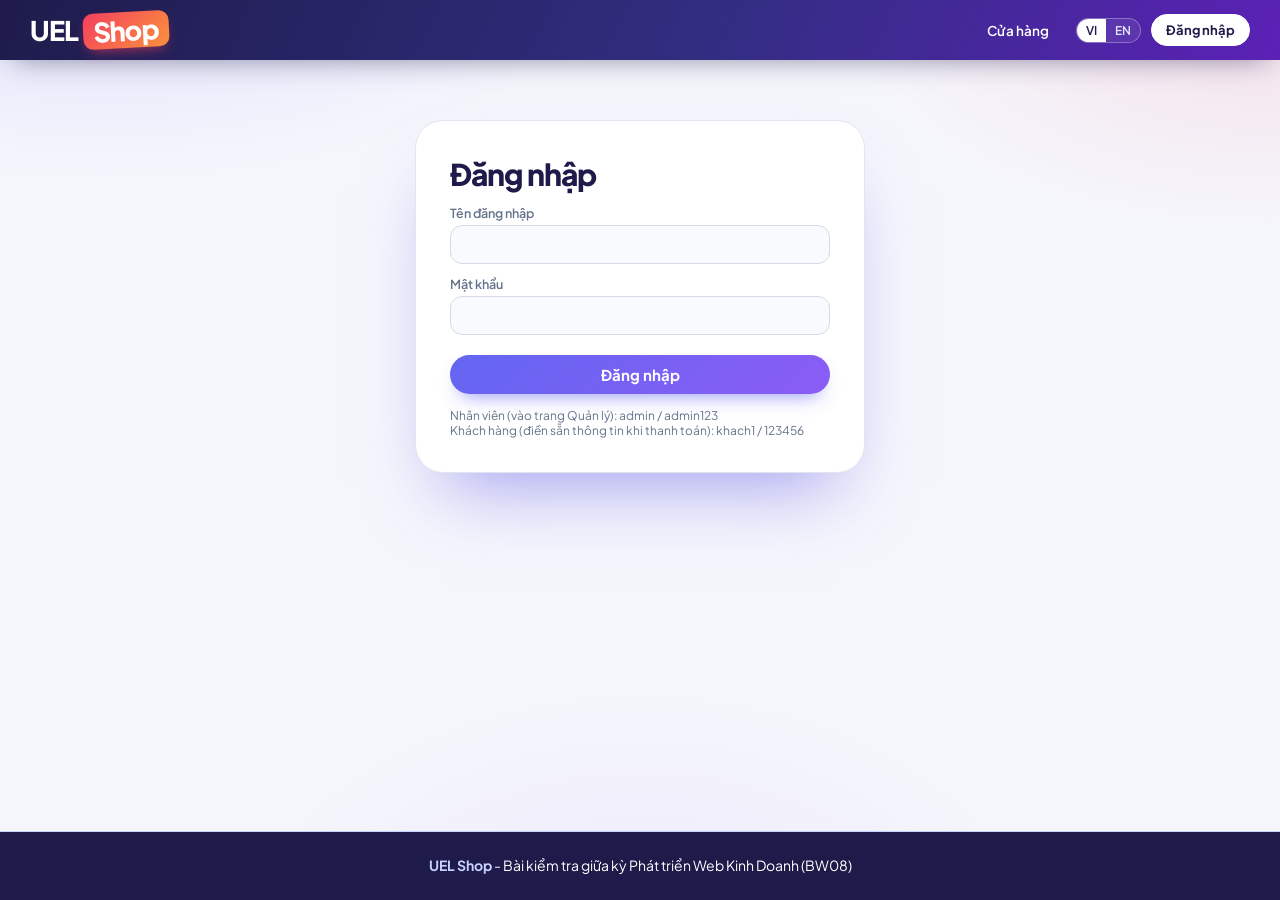
<file: html/admin.html>
<!DOCTYPE html>
<html lang="vi">
<head>
<meta charset="UTF-8">
<meta name="viewport" content="width=device-width, initial-scale=1.0">
<title>Quản lý bán hàng - UEL Shop</title>
<link rel="preconnect" href="https://fonts.googleapis.com">
<link rel="stylesheet" href="https://fonts.googleapis.com/css2?family=Be+Vietnam+Pro:wght@400;500;600;700;800;900&display=swap">
<link rel="stylesheet" href="../css/main.css">
</head>
<body>

<header>
    <div class="logo"></div>
    <nav id="menuChinh"></nav>
    <div id="userBox" class="tai-khoan"></div>
</header>

<main class="trang-admin">
    <div class="tieu-de-admin">
        <h1 data-i18n="ad.tieude">Tổng quan bán hàng</h1>
        <p class="phu">Gộp hóa đơn tại cửa hàng (carts.xml) và đơn đặt online (localStorage)</p>
    </div>

    <!-- 4 chỉ số chính -->
    <section class="thong-ke">
        <article class="o-thong-ke">
            <span data-i18n="ad.doanhthu">Doanh thu</span>
            <b id="tkDoanhThu">$0.00</b>
            <small id="tkDoanhThuPhu"></small>
        </article>
        <article class="o-thong-ke">
            <span data-i18n="ad.sodon">Số đơn hàng</span>
            <b id="tkSoDon">0</b>
            <small id="tkSoDonPhu"></small>
        </article>
        <article class="o-thong-ke">
            <span data-i18n="ad.tb">Giá trị TB / đơn</span>
            <b id="tkTrungBinh">$0.00</b>
            <small>Doanh thu chia số đơn</small>
        </article>
        <article class="o-thong-ke">
            <span data-i18n="ad.dabán">Sản phẩm đã bán</span>
            <b id="tkSoSP">0</b>
            <small id="tkSoSPPhu"></small>
        </article>
    </section>

    <!-- Biểu đồ -->
    <section class="hai-o">
        <article class="the-admin">
            <h3 data-i18n="ad.theongay">Doanh thu theo ngày</h3>
            <p class="phu goi-y">Bấm vào cột để xem đơn của ngày đó</p>
            <div id="bieuDoNgay" class="bieu-do-cot"></div>
        </article>
        <article class="the-admin">
            <h3 data-i18n="ad.theodm">Doanh thu theo danh mục</h3>
            <p class="phu goi-y">Bấm vào danh mục để xem đơn có sản phẩm thuộc danh mục đó</p>
            <div id="bieuDoDanhMuc"></div>
        </article>
    </section>

    <section class="hai-o">
        <article class="the-admin">
            <h3><span data-i18n="ad.top">Sản phẩm được bán</span> <span class="nhan nhan-vang" id="soSPBan"></span></h3>
            <p class="phu goi-y">Xếp theo số lượng bán · bấm để xem đơn có sản phẩm đó</p>
            <div id="topSanPham"></div>
        </article>
        <article class="the-admin">
            <h3 id="khuTonKho"><span data-i18n="ad.cannhap">Cần nhập hàng</span> <span class="nhan nhan-do" id="soCanNhap">0</span></h3>
            <p class="phu">Tồn kho còn lại = tồn kho ban đầu - số đã bán, dưới 15 là cần nhập</p>
            <div id="canNhapHang"></div>
            <h3 class="cach-tren" data-i18n="ad.nhanvien">Hiệu suất nhân viên</h3>
            <div id="hieuSuatNV"></div>
        </article>
    </section>

    <!-- Danh sách đơn hàng -->
    <section class="the-admin" id="khuDonHang">
        <div class="hang-loc">
            <h3 data-i18n="ad.donhang">Đơn hàng</h3>
            <div id="chipLoc"></div>
            <input type="search" id="txtTimDon" placeholder="Tìm mã HĐ hoặc tên khách..." oninput="locDonHang()">
            <select id="selKenh" onchange="locDonHang()">
                <option value="">Tất cả kênh</option>
                <option value="cuahang">Tại cửa hàng</option>
                <option value="online">Online</option>
            </select>
        </div>
        <table class="bang-don">
            <thead>
                <tr>
                    <th>Mã HĐ</th>
                    <th>Ngày</th>
                    <th>Khách hàng</th>
                    <th>Nhân viên</th>
                    <th>Kênh</th>
                    <th>Số SP</th>
                    <th class="so">Tổng tiền</th>
                    <th></th>
                </tr>
            </thead>
            <tbody id="donBody">
            </tbody>
        </table>
    </section>
</main>

<!-- Hộp chi tiết đơn -->
<div id="hopChiTietDon" class="hop-thoai">
    <article class="noi-dung">
        <button class="dong" onclick="document.getElementById('hopChiTietDon').style.display='none'">×</button>
        <div id="chiTietDonBody"></div>
    </article>
</div>

<footer>
    <b>UEL Shop</b> - Bài kiểm tra giữa kỳ Phát triển Web Kinh Doanh (BW08)<br>
</footer>

<script src="../js/chung.js"></script>
<script src="../js/giaodien.js"></script>
<script src="../js/admin.js"></script>
<script>
    kiemTraQuyen("dangnhap.html");
    veHeader("admin", "../");
    loadDonHang("../dataset/");
</script>
</body>
</html>
</file>
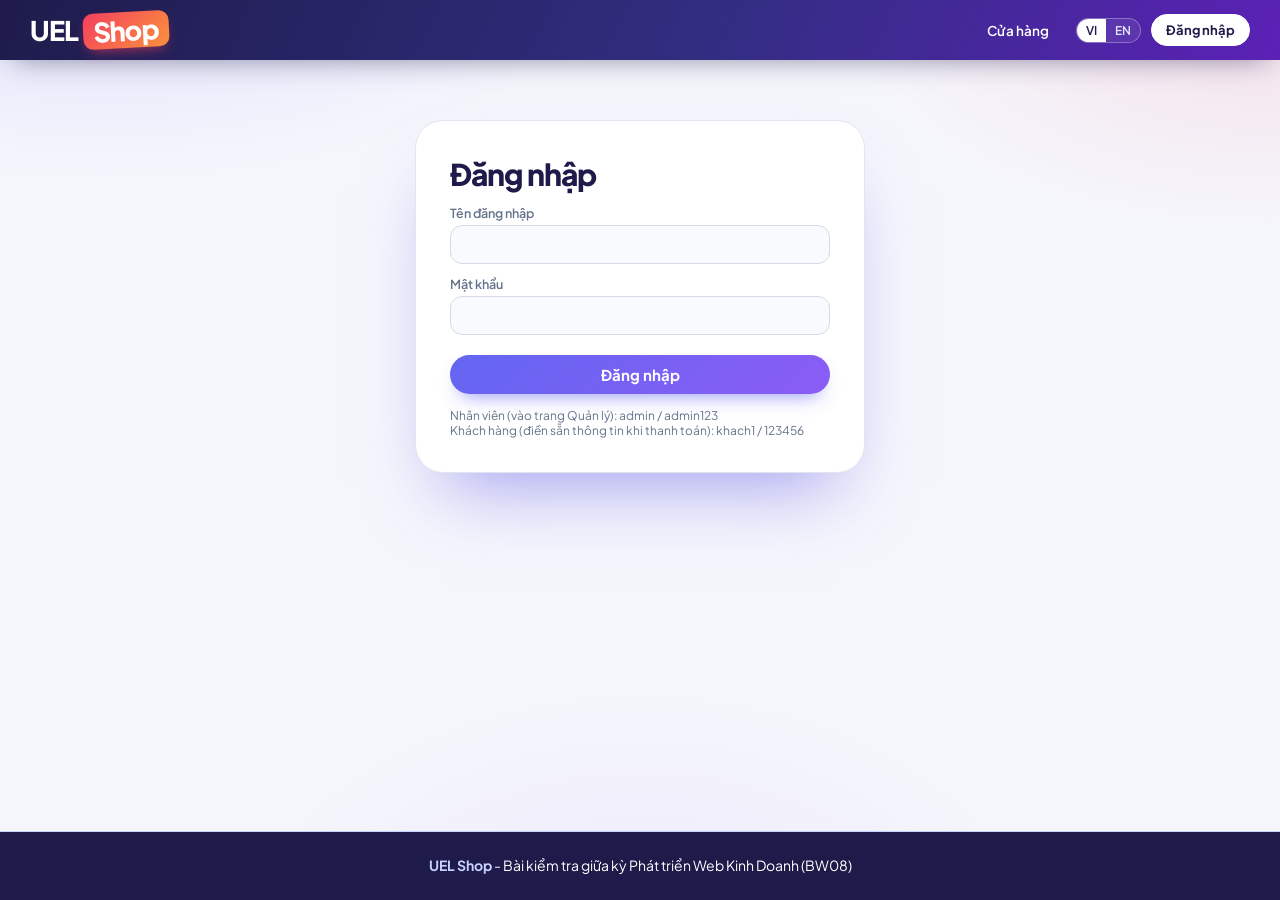
<file: html/dangnhap.html>
<!DOCTYPE html>
<html lang="vi">
<head>
<meta charset="UTF-8">
<meta name="viewport" content="width=device-width, initial-scale=1.0">
<title>Đăng nhập - UEL Shop</title>
<link rel="preconnect" href="https://fonts.googleapis.com">
<link rel="stylesheet" href="https://fonts.googleapis.com/css2?family=Be+Vietnam+Pro:wght@400;500;600;700;800;900&display=swap">
<link rel="stylesheet" href="../css/main.css">
</head>
<body>

<header>
    <div class="logo"></div>
    <nav id="menuChinh"></nav>
    <div id="userBox" class="tai-khoan"></div>
</header>

<main>
    <form class="hop-dang-nhap" onsubmit="dangNhap(); return false;">
        <h2 data-i18n="dn.tieude">Đăng nhập</h2>
        <label for="txtUser" data-i18n="dn.user">Tên đăng nhập</label>
        <input type="text" id="txtUser" required>
        <label for="txtPass" data-i18n="dn.pass">Mật khẩu</label>
        <input type="password" id="txtPass" required>
        <p id="loiDangNhap" class="loi"></p>
        <button type="submit" class="btn" data-i18n="dn.tieude">Đăng nhập</button>
        <p class="phu">Nhân viên (vào trang Quản lý): admin / admin123<br>
           Khách hàng (điền sẵn thông tin khi thanh toán): khach1 / 123456</p>
    </form>
</main>

<footer>
    <b>UEL Shop</b> - Bài kiểm tra giữa kỳ Phát triển Web Kinh Doanh (BW08)<br>
</footer>

<script src="../js/chung.js"></script>
<script src="../js/giaodien.js"></script>
<script src="../js/dangnhap.js"></script>
<script>
    veHeader("dangnhap", "../");
    loadTaiKhoan("../dataset/employees.json", "../dataset/customers.json");
</script>
</body>
</html>
</file>
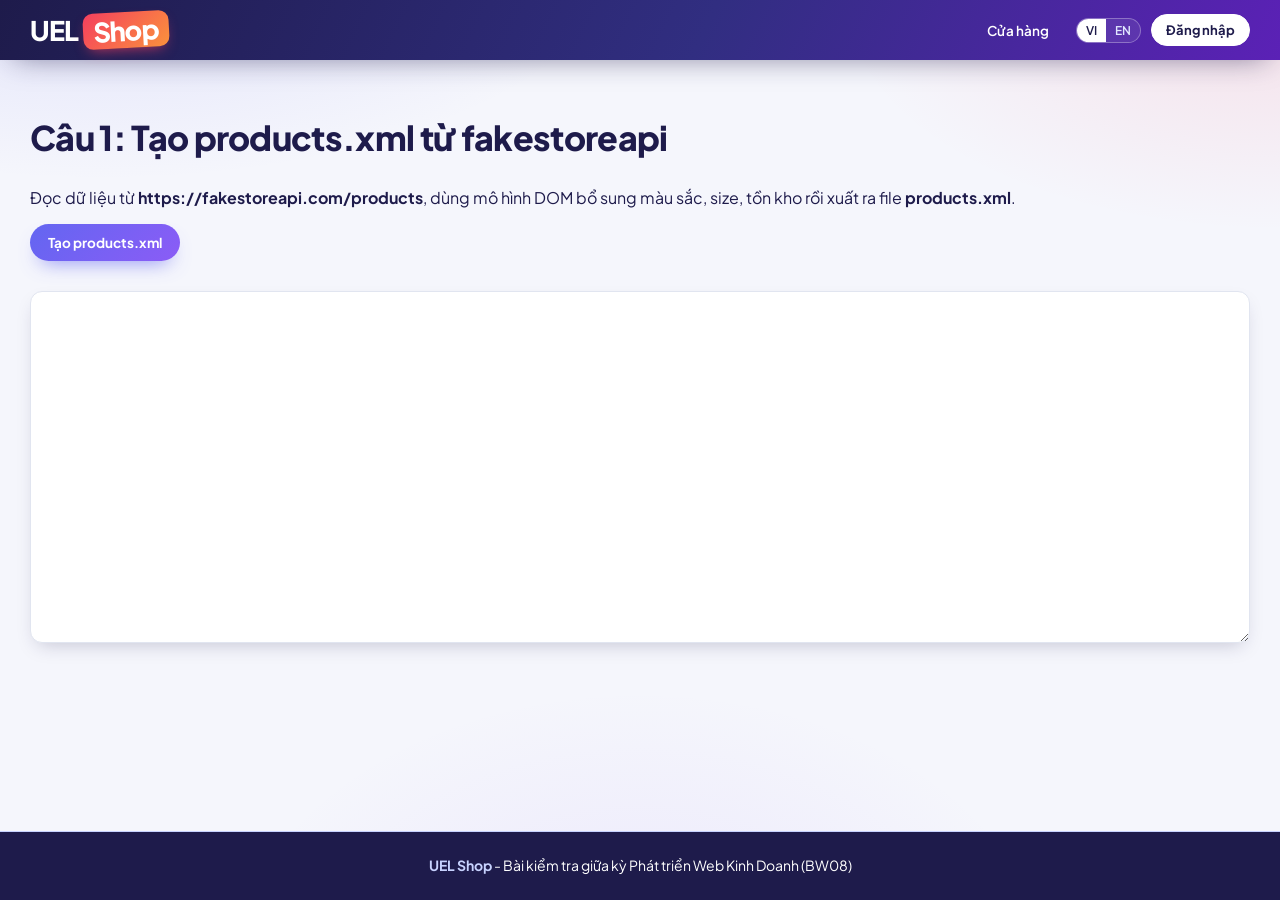
<file: html/taoproducts.html>
<!DOCTYPE html>
<html lang="vi">
<head>
<meta charset="UTF-8">
<meta name="viewport" content="width=device-width, initial-scale=1.0">
<title>Câu 1 - Tạo products.xml</title>
<link rel="preconnect" href="https://fonts.googleapis.com">
<link rel="stylesheet" href="https://fonts.googleapis.com/css2?family=Be+Vietnam+Pro:wght@400;500;600;700;800;900&display=swap">
<link rel="stylesheet" href="../css/main.css">
</head>
<body>

<header>
    <div class="logo"></div>
    <nav id="menuChinh"></nav>
    <div id="userBox" class="tai-khoan"></div>
</header>

<main class="trang-don">
    <h2>Câu 1: Tạo products.xml từ fakestoreapi</h2>
    <p>Đọc dữ liệu từ <b>https://fakestoreapi.com/products</b>, dùng mô hình DOM bổ sung màu sắc, size, tồn kho rồi xuất ra file <b>products.xml</b>.</p>
    <button class="btn" onclick="taoProducts('https://fakestoreapi.com/products')">Tạo products.xml</button>
    <a id="lnkTai" class="btn btn-phu" style="display:none">Tải products.xml</a>
    <p id="trangThai"></p>
    <textarea id="ketQuaXML" rows="22"></textarea>
</main>

<footer>
    <b>UEL Shop</b> - Bài kiểm tra giữa kỳ Phát triển Web Kinh Doanh (BW08)<br>
</footer>

<script src="../js/chung.js"></script>
<script src="../js/giaodien.js"></script>
<script src="../js/taoproducts.js"></script>
<script>
    veHeader("dulieu", "../");
</script>
</body>
</html>
</file>
<file: css/main.css>
@import url("https://fonts.googleapis.com/css2?family=Plus+Jakarta+Sans:wght@400;500;600;700;800&display=swap");
/* =========================================================
   UEL Shop - giao diện mới "Aurora Soft UI"
   Giữ nguyên toàn bộ class, bố cục và code; chỉ đổi lớp kiểu dáng:
   bo góc mềm, bóng đổ nhẹ, gradient, kính mờ, chữ không in hoa cứng.
   ========================================================= */

body {
    font-family: "Plus Jakarta Sans", "Be Vietnam Pro", Arial, sans-serif;
    margin: 0;
    background-color: #F5F6FC;
    color: #1E1B4B;
    display: flex;
    flex-direction: column;
    min-height: 100vh;
}
main {
    flex: 1;
}

/* ===== Header ===== */
header {
    position: sticky;
    top: 0;
    z-index: 1000;
    display: flex;
    flex-wrap: wrap;
    align-items: center;
    justify-content: space-between;
    padding: 12px 30px 0;
    background-color: #1E1B4B;
    color: #fff;
}
.logo {
    font-size: 26px;
    font-weight: 800;
    letter-spacing: -0.02em;
    padding-bottom: 12px;
}
.logo span {
    display: inline-block;
    background-color: #F43F5E;
    color: #fff;
    padding: 0 8px;
    margin-left: 4px;
    border: 1px solid rgba(255,255,255,.3);
    border-radius: 20px;
}
.logo small {
    font-size: 13px;
    font-weight: 600;
    color: #C7D2FE;
    letter-spacing: 0.01em;
    margin-left: 6px;
}
nav {
    display: flex;
    flex-wrap: wrap;
    align-items: center;
    padding-bottom: 12px;
}
nav a {
    color: #fff;
    text-decoration: none;
    margin-left: 4px;
    padding: 6px 10px;
    font-size: 13px;
    font-weight: 700;
    letter-spacing: 0.01em;
    border: 2px solid transparent;
    border-radius: 20px;
}
nav a:hover {
    border-color: #C7D2FE;
    color: #C7D2FE;
}
#userBox {
    margin-left: 12px;
    font-size: 13px;
}
#userBox a {
    margin-left: 0;
    background-color: #C7D2FE;
    color: #1E1B4B;
    border-color: #C7D2FE;
}

/* Dải chữ chạy dưới menu */
.ticker {
    flex-basis: calc(100% + 60px);
    margin: 0 -30px;
    overflow: hidden;
    white-space: nowrap;
    background-color: #C7D2FE;
    color: #1E1B4B;
    border-top: 1px solid #E1E5F0;
    border-bottom: 1px solid #E1E5F0;
    font-weight: 800;
    font-size: 13px;
    letter-spacing: 0.01em;
    padding: 6px 0;
}
.ticker-chay {
    display: inline-block;
    animation: chuChay 25s linear infinite;
}
@keyframes chuChay {
    from { transform: translateX(0); }
    to { transform: translateX(-50%); }
}

/* ===== Bố cục chính: aside + section (Flexbox) ===== */
.khung {
    display: flex;
    gap: 28px;
    padding: 28px 30px;
}
aside {
    flex: 0 0 240px;
    align-self: flex-start;
    position: sticky;
    top: 125px;
    background-color: #fff;
    border: 1px solid #E1E5F0;
    box-shadow: 0 8px 20px -8px rgba(30,27,75,0.26);
    padding: 18px;
    border-radius: 20px;
}
aside h3 {
    margin: -18px -18px 14px;
    padding: 12px 18px;
    background-color: #6366F1;
    color: #fff;
    font-weight: 800;
    border-bottom: 1px solid #E1E5F0;
}
aside label {
    display: block;
    margin-top: 12px;
    margin-bottom: 5px;
    font-size: 12px;
    font-weight: 700;
    letter-spacing: 0.01em;
}
aside input, aside select {
    width: 100%;
    padding: 8px;
    box-sizing: border-box;
    border: 1px solid #E1E5F0;
    background-color: #fff;
    font-family: inherit;
    font-size: 14px;
    border-radius: 12px;
}
aside input:focus, aside select:focus {
    outline: none;
    background-color: #EEF2FF;
}
aside input[type="range"] {
    padding: 0;
    border: none;
    accent-color: #F43F5E;
}
aside .btn {
    margin-top: 14px;
}
.hai-cot {
    display: flex;
    gap: 6px;
}
section {
    flex: 1;
    min-width: 0;
}

/* ===== Hero kiểu poster ===== */
.hero {
    display: grid;
    grid-template-columns: 1.4fr 1fr;
    align-items: end;
    gap: 24px;
    background-color: #C7D2FE;
    border: 1px solid #E1E5F0;
    box-shadow: 0 20px 40px -16px rgba(30,27,75,0.34);
    padding: 28px 32px;
    border-radius: 20px;
}
.hero-tag {
    grid-column: 1 / -1;
    justify-self: start;
    margin: 0;
    background-color: #1E1B4B;
    color: #C7D2FE;
    font-weight: 700;
    font-size: 13px;
    letter-spacing: 0.01em;
    padding: 5px 12px;
}
.hero h1 {
    margin: 0;
    font-size: 84px;
    line-height: 1.18;
    /* đủ chỗ cho dấu tiếng Việt (Ầ, Ấ...) không đè dòng trên */
    padding-top: 8px;
    font-weight: 800;
    letter-spacing: -0.02em;
    color: #1E1B4B;
}
.hero h1 span {
    color: #F43F5E;
    display: inline-block;
}
.hero-ben p {
    font-size: 16px;
    font-weight: 600;
    line-height: 1.5;
    margin: 0 0 16px;
}
.tieu-de-luoi {
    margin: 36px 0 18px;
    font-size: 40px;
    font-weight: 800;
    letter-spacing: -0.02em;
}
.tieu-de-luoi span {
    display: inline-block;
    background-color: #F43F5E;
    color: #fff;
    font-size: 22px;
    letter-spacing: 0;
    padding: 2px 10px;
    vertical-align: middle;
    border: 1px solid #E1E5F0;
    border-radius: 20px;
}

/* ===== Câu 3: lưới sản phẩm (Grid) - 4 cột desktop ===== */
.luoi {
    display: grid;
    grid-template-columns: repeat(4, 1fr);
    gap: 22px;
}
.the-sp {
    background-color: #fff;
    border: 1px solid #E1E5F0;
    box-shadow: 0 8px 20px -8px rgba(30,27,75,0.26);
    display: flex;
    flex-direction: column;
    transition: transform 0.15s, box-shadow 0.15s;
    border-radius: 20px;
}
.the-sp:hover {
    transform: translate(-3px, -3px);
    box-shadow: 0 20px 40px -16px rgba(30,27,75,0.34);
    border-radius: 20px;
}
.khung-anh {
    position: relative;
    height: 190px;
    display: flex;
    align-items: center;
    justify-content: center;
    background-color: #E0E7FF;
    border-bottom: 1px solid #E1E5F0;
    padding: 14px;
}
.the-sp:nth-child(4n+2) .khung-anh {
    background-color: #FCE7F3;
}
.the-sp:nth-child(4n+3) .khung-anh {
    background-color: #FFE4E6;
}
.the-sp:nth-child(4n+4) .khung-anh {
    background-color: #DBEAFE;
}
.khung-anh img {
    max-height: 150px;
    max-width: 85%;
    background-color: #fff;
    border: 1px solid #E1E5F0;
    padding: 6px;
    transition: transform 0.25s;
    border-radius: 14px;
}
.the-sp:hover .khung-anh img {
    transform: scale(1.08);
}
/* Câu 5: span số sao đè lên ảnh */
.sao {
    position: absolute;
    top: 10px;
    left: -3px;
    background-color: #1E1B4B;
    color: #C7D2FE;
    font-size: 12px;
    font-weight: 700;
    padding: 4px 10px;
    z-index: 1;
}
.the-sp h3 {
    font-size: 14px;
    font-weight: 700;
    line-height: 1.3;
    height: 36px;
    overflow: hidden;
    margin: 14px 14px 8px;
}
.gia {
    align-self: flex-start;
    margin: 0 14px 6px;
    background-color: #F43F5E;
    color: #fff;
    font-weight: 800;
    font-size: 20px;
    padding: 2px 10px;
    border: 1px solid #E1E5F0;
    border-radius: 999px;
}
.phu {
    font-size: 12px;
    color: #64748B;
    margin: 6px 14px;
}
.hang-chon {
    margin: 5px 14px;
}
.o-mau {
    width: 24px;
    height: 24px;
    border: 1px solid #E1E5F0;
    margin-right: 5px;
    cursor: pointer;
    border-radius: 50%;
}
.o-size {
    border: 1px solid #E1E5F0;
    background-color: #fff;
    color: #1E1B4B;
    padding: 3px 8px;
    margin-right: 4px;
    cursor: pointer;
    font-family: inherit;
    font-weight: 700;
    font-size: 12px;
    border-radius: 999px;
}
.dang-chon {
    box-shadow: 0 1px 2px rgba(30,27,75,0.1), 0 4px 10px -4px rgba(30,27,75,0.16);
    transform: translate(-1px, -1px);
    border-radius: 20px;
}
.o-mau.dang-chon {
    outline: 2px solid #fff;
    outline-offset: -5px;
}
.o-size.dang-chon {
    background-color: #1E1B4B;
    color: #C7D2FE;
}
.hang-nut {
    margin: auto 14px 14px;
    padding-top: 6px;
    display: flex;
    flex-wrap: wrap;
    align-items: center;
    gap: 8px;
}
.hang-nut .btn:first-child {
    flex: 1 1 100%;
}
.trong {
    grid-column: 1 / -1;
    font-size: 22px;
    font-weight: 800;
    border: 1px dashed #CBD5E1;
    padding: 30px;
    text-align: center;
    border-radius: 20px;
}

/* ===== Câu 3: Skeleton Loading bằng CSS3 animation ===== */
.skeleton {
    padding: 14px;
}
.skeleton .sk-anh {
    height: 170px;
    background-color: #E0E7FF;
    animation: nhapNhay 1s infinite;
}
.skeleton .sk-dong {
    height: 16px;
    margin-top: 12px;
    background-color: #DBEAFE;
    animation: nhapNhay 1s infinite;
}
.skeleton .ngan {
    width: 45%;
    background-color: #FFE4E6;
}
@keyframes nhapNhay {
    0% { opacity: 1; }
    50% { opacity: 0.35; }
    100% { opacity: 1; }
}

/* ===== Nút ===== */
.btn {
    display: inline-block;
    background-color: #F43F5E;
    color: #fff;
    border: 1px solid #E1E5F0;
    box-shadow: 0 1px 2px rgba(30,27,75,0.1), 0 4px 10px -4px rgba(30,27,75,0.16);
    padding: 9px 14px;
    cursor: pointer;
    text-decoration: none;
    text-align: center;
    font-family: inherit;
    font-size: 13px;
    font-weight: 700;
    letter-spacing: 0.01em;
    transition: transform 0.1s, box-shadow 0.1s;
    border-radius: 999px;
}
.btn:hover {
    transform: translate(-1px, -1px);
    box-shadow: 0 8px 20px -8px rgba(30,27,75,0.26);
    border-radius: 999px;
}
.btn:active {
    transform: translate(2px, 2px);
    box-shadow: 0 1px 2px rgba(30,27,75,0.1), 0 4px 10px -4px rgba(30,27,75,0.16);
    border-radius: 999px;
}
.btn-phu {
    background-color: #fff;
    color: #1E1B4B;
}
.hero .btn {
    background-color: #1E1B4B;
    color: #C7D2FE;
    font-size: 15px;
    padding: 12px 20px;
    box-shadow: 0 8px 20px -8px rgba(234,84,85,0.35);
    border-radius: 999px;
}
.lien-ket {
    background: none;
    border: none;
    color: #1E1B4B;
    text-decoration: underline;
    text-decoration-thickness: 2px;
    cursor: pointer;
    font-family: inherit;
    font-size: 12px;
    font-weight: 700;
}
.lien-ket:hover {
    color: #F43F5E;
}

/* ===== Câu 6: mini-cart đè lên trang ===== */
.mini-cart {
    display: none;
    position: absolute;
    top: 100%;
    right: 30px;
    z-index: 1000;
    width: 480px;
    background-color: #fff;
    color: #1E1B4B;
    border: 1px solid #E1E5F0;
    box-shadow: 0 20px 40px -16px rgba(30,27,75,0.34);
    padding: 16px;
    margin-top: 8px;
    border-radius: 20px;
}
.mini-cart h3 {
    margin-top: 0;
    font-weight: 800;
}

/* ===== Bảng ===== */
table {
    border-collapse: collapse;
    width: 100%;
    font-size: 13px;
}
th, td {
    border: 1px solid #E1E5F0;
    padding: 7px 9px;
    text-align: left;
}
th {
    background-color: #1E1B4B;
    color: #fff;
    font-size: 12px;
    letter-spacing: 0.01em;
}
.tong {
    text-align: right;
    font-size: 16px;
}
.tong b {
    background-color: #C7D2FE;
    padding: 2px 8px;
    border: 1px solid #E1E5F0;
    border-radius: 20px;
}

/* ===== Hộp thoại (Xem nhanh, Rating Detail, Thanh toán) ===== */
.hop-thoai {
    display: none;
    position: fixed;
    top: 0;
    left: 0;
    width: 100%;
    height: 100%;
    background-color: rgba(15, 12, 45, 0.55);
    z-index: 2000;
    align-items: center;
    justify-content: center;
}
.noi-dung {
    position: relative;
    background-color: #fff;
    width: 620px;
    max-width: 92%;
    max-height: 85vh;
    overflow: auto;
    padding: 24px;
    border: 1px solid #E1E5F0;
    box-shadow: 0 20px 40px -16px rgba(234,84,85,0.45);
    animation: hienRa 0.18s ease-out;
    border-radius: 20px;
}
@keyframes hienRa {
    from { opacity: 0; transform: translate(10px, 10px); }
    to { opacity: 1; transform: translate(0, 0); }
}
.noi-dung h3 {
    margin-top: 0;
    font-weight: 800;
    padding-right: 30px;
}
.dong {
    position: absolute;
    top: 10px;
    right: 10px;
    width: 34px;
    height: 34px;
    border: 1px solid #E1E5F0;
    background-color: #C7D2FE;
    font-size: 20px;
    font-weight: 800;
    cursor: pointer;
    border-radius: 20px;
}
.anh-lon {
    max-height: 210px;
    display: block;
    margin: 0 auto 10px;
}
.noi-dung label {
    display: block;
    margin-top: 12px;
    margin-bottom: 4px;
    font-size: 12px;
    font-weight: 700;
}
.noi-dung input[type="text"], .noi-dung input[type="password"] {
    width: 100%;
    padding: 9px;
    box-sizing: border-box;
    border: 1px solid #E1E5F0;
    font-family: inherit;
    font-size: 14px;
    border-radius: 12px;
}

/* ===== Báo lỗi form ===== */
.loi {
    color: #BE123C;
    font-size: 12px;
    font-weight: 600;
}
.thanh-cong {
    background-color: #d8f3dc;
    border: 1px solid #E1E5F0;
    padding: 10px;
    font-weight: 700;
}
.o-loi {
    border-color: #F43F5E !important;
    background-color: #FFF1F2;
}
.o-dung {
    border-color: #2f9e57 !important;
    background-color: #effaf2;
}

/* ===== Trang con (Câu 1, đăng nhập) ===== */
.trang-don {
    padding: 28px 30px;
}
.trang-don h2 {
    font-size: 34px;
    font-weight: 800;
    letter-spacing: -0.02em;
}
.trang-don textarea {
    width: 100%;
    box-sizing: border-box;
    margin-top: 14px;
    font-family: monospace;
    border: 1px solid #E1E5F0;
    box-shadow: 0 8px 20px -8px rgba(30,27,75,0.26);
    padding: 10px;
    border-radius: 12px;
}
.hop-dang-nhap {
    width: 380px;
    max-width: 88%;
    margin: 60px auto;
    background-color: #fff;
    border: 1px solid #E1E5F0;
    box-shadow: 0 20px 40px -16px rgba(255,212,96,0.45);
    padding: 28px;
    border-radius: 20px;
}
.hop-dang-nhap h2 {
    margin: 0 0 6px;
    font-size: 36px;
    font-weight: 800;
    letter-spacing: -0.02em;
}
.hop-dang-nhap label {
    display: block;
    margin-top: 12px;
    margin-bottom: 4px;
    font-size: 12px;
    font-weight: 700;
}
.hop-dang-nhap input {
    width: 100%;
    padding: 10px;
    box-sizing: border-box;
    border: 1px solid #E1E5F0;
    font-family: inherit;
    border-radius: 12px;
}
.hop-dang-nhap .btn {
    width: 100%;
    margin-top: 8px;
    font-size: 15px;
}
.hop-dang-nhap .phu {
    margin: 14px 0 0;
}

/* ===== Trang quản lý (Câu 8) ===== */
.trang-admin {
    padding: 28px 30px;
    max-width: 1300px;
    margin: 0 auto;
    width: 100%;
    box-sizing: border-box;
}
.tieu-de-admin {
    margin-bottom: 22px;
}
.tieu-de-admin h1 {
    margin: 0 0 6px;
    font-size: 46px;
    line-height: 1.2;
    font-weight: 800;
    letter-spacing: -0.02em;
}
.tieu-de-admin .phu {
    margin: 0;
}
.thong-ke {
    display: grid;
    grid-template-columns: repeat(4, 1fr);
    gap: 18px;
    margin-bottom: 24px;
}
.o-thong-ke {
    background-color: #C7D2FE;
    border: 1px solid #E1E5F0;
    box-shadow: 0 8px 20px -8px rgba(30,27,75,0.26);
    padding: 16px 18px;
    border-radius: 20px;
}
.o-thong-ke:nth-child(2) {
    background-color: #6366F1;
}
.o-thong-ke:nth-child(3) {
    background-color: #F43F5E;
    color: #fff;
}
.o-thong-ke:nth-child(4) {
    background-color: #1E1B4B;
    color: #fff;
}
.o-thong-ke span {
    font-size: 12px;
    font-weight: 700;
    letter-spacing: 0.01em;
}
.o-thong-ke b {
    display: block;
    font-size: 36px;
    font-weight: 800;
    letter-spacing: -0.02em;
    margin: 4px 0;
}
.o-thong-ke small {
    font-size: 12px;
    font-weight: 600;
    opacity: 0.85;
}
.hai-o {
    display: grid;
    grid-template-columns: 1fr 1fr;
    gap: 22px;
    margin-bottom: 22px;
}
.hai-o > * {
    min-width: 0;
}
.the-admin {
    background-color: #fff;
    border: 1px solid #E1E5F0;
    box-shadow: 0 8px 20px -8px rgba(30,27,75,0.26);
    padding: 18px 20px;
    border-radius: 20px;
}
.the-admin h3 {
    margin: 0 0 14px;
    font-size: 17px;
    font-weight: 800;
}
.the-admin .phu {
    margin: -8px 0 10px;
}
.cach-tren {
    margin-top: 24px !important;
}
/* Biểu đồ cột dọc */
.bieu-do-cot {
    display: flex;
    align-items: flex-end;
    gap: 10px;
    height: 220px;
    padding-top: 10px;
    border-bottom: 1px solid #E1E5F0;
    margin-bottom: 28px;
}
.bieu-do-cot .cot {
    flex: 1;
    height: 100%;
    display: flex;
    flex-direction: column;
    justify-content: flex-end;
    align-items: center;
}
.bieu-do-cot .thanh {
    width: 70%;
    background-color: #F43F5E;
    border: 1px solid #E1E5F0;
    border-bottom: none;
    min-height: 4px;
}
.bieu-do-cot .cot:nth-child(even) .thanh {
    background-color: #6366F1;
}
.bieu-do-cot .cot:hover .thanh {
    background-color: #C7D2FE;
}
.bieu-do-cot .gia-tri {
    font-size: 11px;
    font-weight: 700;
    margin-bottom: 4px;
}
.bieu-do-cot .nhan-ngay {
    font-size: 12px;
    font-weight: 600;
    margin-top: 6px;
    margin-bottom: -26px;
}
/* Thanh ngang */
.dong-ngang {
    display: grid;
    grid-template-columns: 170px 1fr 125px;
    align-items: center;
    gap: 10px;
    margin-bottom: 12px;
    font-size: 14px;
    font-weight: 600;
}
.dong-ngang .nen {
    background-color: #fff;
    border: 1px solid #E1E5F0;
    height: 16px;
    border-radius: 20px;
}
.dong-ngang .thanh {
    background-color: #6366F1;
    height: 16px;
}
.dong-ngang b {
    text-align: right;
    font-size: 13px;
}
/* Top sản phẩm */
.dong-sp {
    display: flex;
    align-items: center;
    gap: 12px;
    padding: 10px 0;
    border-bottom: 1px dashed #CBD5E1;
}
.dong-sp:last-child {
    border-bottom: none;
}
.dong-sp .hang {
    font-weight: 800;
    font-size: 22px;
    color: #F43F5E;
    width: 34px;
}
.dong-sp img {
    width: 46px;
    height: 46px;
    object-fit: contain;
    background-color: #E0E7FF;
    border: 1px solid #E1E5F0;
    padding: 3px;
    border-radius: 14px;
}
.dong-sp .thong-tin {
    flex: 1;
    min-width: 0;
}
.dong-sp .ten {
    margin: 0;
    font-weight: 700;
    font-size: 14px;
    white-space: nowrap;
    overflow: hidden;
    text-overflow: ellipsis;
}
.dong-sp .phu {
    margin: 2px 0 0 !important;
}
/* Cảnh báo tồn kho */
.dong-canh-bao {
    display: flex;
    justify-content: space-between;
    align-items: center;
    gap: 10px;
    padding: 7px 0;
    border-bottom: 1px dashed #CBD5E1;
    font-size: 14px;
    font-weight: 600;
}
.dong-canh-bao .ten {
    white-space: nowrap;
    overflow: hidden;
    text-overflow: ellipsis;
}
/* Nhãn */
.nhan {
    display: inline-block;
    padding: 2px 8px;
    border: 1px solid #E1E5F0;
    font-size: 11px;
    font-weight: 700;
    white-space: nowrap;
    border-radius: 999px;
}
.nhan-do {
    background-color: #F43F5E;
    color: #fff;
}
.nhan-vang {
    background-color: #C7D2FE;
    color: #1E1B4B;
}
.nhan-cam {
    background-color: #6366F1;
    color: #fff;
}
.nhan-xam {
    background-color: #fff;
    color: #1E1B4B;
}
/* Bảng đơn */
.hang-loc {
    display: flex;
    flex-wrap: wrap;
    align-items: center;
    gap: 10px;
    margin-bottom: 14px;
}
.hang-loc h3 {
    margin: 0 auto 0 0 !important;
}
.hang-loc input, .hang-loc select {
    padding: 8px 10px;
    border: 1px solid #E1E5F0;
    font-family: inherit;
    background-color: #fff;
    border-radius: 12px;
}
.hang-loc input {
    width: 240px;
}
.bang-don td {
    border-left: none;
    border-right: none;
    border-top: none;
    border-bottom: 1px solid #E2E8F0;
    padding: 10px 8px;
}
.bang-don tbody tr:hover {
    background-color: #EEF2FF;
}
.bang-don .ma {
    font-weight: 700;
}
.so {
    text-align: right !important;
}
.anh-nho {
    width: 28px;
    height: 28px;
    object-fit: contain;
    vertical-align: middle;
    margin-right: 6px;
}

/* ===== Footer ===== */
footer {
    text-align: center;
    padding: 22px;
    background-color: #1E1B4B;
    color: #fff;
    margin-top: 40px;
    font-size: 14px;
    line-height: 1.7;
    border-top: 1px solid #C7D2FE;
}
footer b {
    color: #C7D2FE;
}

/* ===== Responsive: 2 cột tablet ===== */
@media (max-width: 1024px) {
    .luoi {
    grid-template-columns: repeat(2, 1fr);
}
    .thong-ke {
    grid-template-columns: repeat(2, 1fr);
}
    .hai-o {
    grid-template-columns: 1fr;
}
    .hero {
    grid-template-columns: 1fr;
}
    .hero h1 {
    font-size: 64px;
}
}

/* ===== Responsive: 1 cột mobile ===== */
@media (max-width: 600px) {
    .luoi {
    grid-template-columns: 1fr;
}
    .khung {
    flex-direction: column;
    padding: 14px;
}
    aside {
    position: static;
    flex: none;
    width: 100%;
    box-sizing: border-box;
}
    header {
    position: static;
    padding: 10px 12px 0;
}
    .ticker {
    flex-basis: calc(100% + 24px);
    margin: 0 -12px;
}
    .logo {
    width: 100%;
}
    nav a {
    margin-left: 0;
    padding: 5px 7px;
    font-size: 12px;
}
    .hero {
    padding: 20px;
}
    .hero h1 {
    font-size: 46px;
    letter-spacing: -0.02em;
}
    .tieu-de-luoi {
    font-size: 30px;
}
    .mini-cart {
    right: 0;
    width: 100%;
    box-sizing: border-box;
}
    .thong-ke {
    grid-template-columns: 1fr;
}
    .trang-admin {
    padding: 14px;
}
    .tieu-de-admin h1 {
    font-size: 32px;
}
    .dong-ngang {
    grid-template-columns: 110px 1fr 90px;
}
    .bang-don {
    display: block;
    overflow-x: auto;
}
}

/* ===== Header theo vai trò + menu tài khoản ===== */
.logo a {
    color: inherit;
    text-decoration: none;
}
header.header-quan-ly {
    background-color: #0F172A;
    border-bottom: 1px solid #6366F1;
    padding-bottom: 0;
}
header.header-quan-ly .logo small {
    background-color: #6366F1;
    color: #fff;
    padding: 2px 8px;
    border: 1px solid rgba(255,255,255,.3);
    border-radius: 20px;
}
#menuChinh {
    margin-left: auto;
}
nav a.dang-o {
    border-color: #C7D2FE;
    color: #C7D2FE;
}
.tai-khoan {
    position: relative;
    display: flex;
    align-items: center;
    gap: 10px;
    margin-left: 14px;
    padding-bottom: 12px;
}
.nut-dang-nhap {
    background-color: #C7D2FE;
    color: #1E1B4B;
    text-decoration: none;
    font-weight: 800;
    font-size: 13px;
    padding: 7px 14px;
    border: 1px solid rgba(255,255,255,.3);
    border-radius: 20px;
}
.nut-tai-khoan {
    display: flex;
    align-items: center;
    gap: 8px;
    background-color: rgba(255, 255, 255, 0.08);
    border: 2px solid rgba(255, 255, 255, 0.35);
    color: #fff;
    padding: 4px 10px 4px 4px;
    cursor: pointer;
    font-family: inherit;
    border-radius: 20px;
}
.nut-tai-khoan:hover {
    border-color: #C7D2FE;
}
.avatar {
    display: inline-flex;
    align-items: center;
    justify-content: center;
    width: 32px;
    height: 32px;
    background-color: #C7D2FE;
    color: #1E1B4B;
    font-weight: 800;
    font-size: 13px;
    border: 1px solid #E1E5F0;
    flex-shrink: 0;
    border-radius: 50%;
}
.avatar.lon {
    width: 42px;
    height: 42px;
    font-size: 15px;
}
.avatar.rat-lon {
    width: 70px;
    height: 70px;
    font-size: 24px;
    box-shadow: 0 8px 20px -8px rgba(234,84,85,0.35);
    border-radius: 50%;
}
.ten-tk {
    display: flex;
    flex-direction: column;
    text-align: left;
    line-height: 1.2;
}
.ten-tk b {
    font-size: 13px;
}
.ten-tk small {
    font-size: 11px;
    color: #C7D2FE;
    font-weight: 600;
}
.mui-ten {
    font-size: 12px;
}
.menu-tai-khoan {
    display: none;
    position: absolute;
    top: calc(100% - 4px);
    right: 0;
    width: 270px;
    background-color: #fff;
    color: #1E1B4B;
    border: 1px solid #E1E5F0;
    box-shadow: 0 8px 20px -8px rgba(30,27,75,0.26);
    z-index: 1500;
    border-radius: 20px;
}
.menu-tai-khoan.mo {
    display: block;
}
.dau-menu {
    display: flex;
    align-items: center;
    gap: 10px;
    padding: 14px;
    background-color: #EEF2FF;
    border-bottom: 1px solid #E1E5F0;
}
.dau-menu b {
    display: block;
    font-size: 15px;
}
.dau-menu small {
    color: #64748B;
    font-size: 12px;
}
.menu-tai-khoan a {
    display: block;
    color: #1E1B4B;
    text-decoration: none;
    padding: 10px 14px;
    font-size: 14px;
    font-weight: 600;
    text-transform: none;
    letter-spacing: 0;
    margin: 0;
    border: none;
    border-bottom: 1px solid #EDF0F7;
}
.menu-tai-khoan a:hover {
    background-color: #C7D2FE;
    color: #1E1B4B;
}
.menu-tai-khoan .dang-xuat {
    color: #BE123C;
    border-top: 1px solid #E1E5F0;
    border-bottom: none;
}
.dong-lang {
    display: flex;
    justify-content: space-between;
    align-items: center;
    padding: 8px 14px;
    font-size: 14px;
    font-weight: 600;
    border-bottom: 1px solid #EDF0F7;
}
.chon-lang {
    display: inline-flex;
    border: 1px solid #E1E5F0;
    border-radius: 999px;
}
.chon-lang button {
    border: none;
    background-color: #fff;
    color: #1E1B4B;
    font-family: inherit;
    font-weight: 700;
    font-size: 12px;
    padding: 4px 9px;
    cursor: pointer;
}
.chon-lang button.dang-chon-lang {
    background-color: #1E1B4B;
    color: #C7D2FE;
}
.thanh-che-do {
    flex-basis: calc(100% + 60px);
    margin: 0 -30px;
    background-color: #6366F1;
    color: #fff;
    font-weight: 600;
    font-size: 13px;
    padding: 7px 30px;
    border-top: 1px solid #E1E5F0;
}
.thanh-che-do a {
    color: #fff;
    font-weight: 800;
    margin-left: 8px;
}
.noi-dung.nho {
    width: 440px;
}
.dong-tc {
    display: flex !important;
    justify-content: space-between;
    align-items: center;
    gap: 10px;
    padding: 10px 0;
    border-bottom: 1px dashed #CBD5E1;
    text-transform: none !important;
    font-size: 14px !important;
    font-weight: 600 !important;
}
.dong-tc input[type="checkbox"] {
    width: 20px;
    height: 20px;
    accent-color: #F43F5E;
}
.dong-tc select {
    border: 1px solid #E1E5F0;
    padding: 4px 8px;
    font-family: inherit;
    border-radius: 12px;
}
#hopTuyChon .btn {
    margin-top: 16px;
}
.thanh-cong-nho {
    color: #2f9e57;
    font-weight: 700;
    margin-left: 8px;
}
.the-ho-so {
    display: flex;
    gap: 20px;
    align-items: flex-start;
}
.the-ho-so table th {
    width: 120px;
}

/* Tùy chọn hiển thị */
body.an-ticker .ticker {
    display: none;
}
body.giam-hieu-ung *, body.giam-hieu-ung *::before {
    animation: none !important;
    transition: none !important;
}
body.giam-hieu-ung .the-sp:hover {
    transform: none;
}
@media (min-width: 1025px) {
    body.luoi-3-cot .luoi {
    grid-template-columns: repeat(3, 1fr);
}
}
.hero h1 .dau-hoi {
    color: #F43F5E;
    display: inline-block;
}
.hero h1 span.h1a, .hero h1 span.h1b {
    color: #1E1B4B;
    transform: none;
    display: inline;
}
.tieu-de-luoi .chu {
    background: none;
    border: none;
    color: inherit;
    font-size: inherit;
    padding: 0;
    transform: none;
    letter-spacing: inherit;
    vertical-align: baseline;
}
@media (max-width: 600px) {
    .tai-khoan {
    margin-left: 0;
}
    .ten-tk {
    display: none;
}
    .thanh-che-do {
    flex-basis: calc(100% + 24px);
    margin: 0 -12px;
    padding: 7px 12px;
}
}

#userBox .menu-tai-khoan a {
    background-color: #fff;
    color: #1E1B4B;
}
#userBox .menu-tai-khoan a:hover {
    background-color: #C7D2FE;
}
#userBox .menu-tai-khoan a.dang-xuat {
    color: #BE123C;
}

/* Mọi thứ bấm được đều có con trỏ tay */
[data-action], .dong-bam, button, select, label[for], .nut-tai-khoan {
    cursor: pointer;
}
.dong-bam:hover td {
    background-color: #EEF2FF;
}
.the-sp h3[data-action]:hover {
    color: #F43F5E;
    text-decoration: underline;
}
.sao:hover {
    background-color: #F43F5E;
    color: #fff;
}

.the-sp:not(.skeleton) {
    cursor: pointer;
}

/* Phần tử biểu đồ bấm được để lọc đơn */
.bam-duoc {
    cursor: pointer;
}
.bieu-do-cot .cot.bam-duoc:hover .thanh {
    background-color: #C7D2FE;
    transform: translateY(-3px);
}
.dong-ngang.bam-duoc:hover, .dong-sp.bam-duoc:hover, .dong-canh-bao.bam-duoc:hover {
    background-color: #EEF2FF;
}
.dong-ngang.bam-duoc:hover .thanh {
    background-color: #F43F5E;
}
.goi-y {
    font-style: italic;
}
.chip {
    display: inline-flex;
    align-items: center;
    gap: 6px;
    background-color: #C7D2FE;
    border: 1px solid #E1E5F0;
    padding: 4px 4px 4px 10px;
    font-size: 13px;
    font-weight: 600;
    border-radius: 999px;
}
.chip button {
    border: 1px solid #E1E5F0;
    background-color: #fff;
    font-weight: 800;
    cursor: pointer;
    width: 24px;
    height: 24px;
    border-radius: 999px;
}

/* Hero: khối chữ bên phải nằm giữa theo chiều dọc, sát tiêu đề, có vạch ngăn */
.hero {
    grid-template-columns: auto minmax(260px, 460px);
    justify-content: start;
    align-items: center;
    column-gap: 48px;
}
.hero h1 {
    align-self: center;
}
.hero-ben {
    align-self: center;
    border-left: 1px solid #E1E5F0;
    padding: 6px 0 6px 28px;
}
.hero-ben p {
    font-size: 17px;
}
@media (max-width: 1024px) {
    .hero {
    grid-template-columns: 1fr;
}
    .hero-ben {
    border-left: none;
    border-top: 1px solid #E1E5F0;
    padding: 16px 0 0;
}
}

/* Cụm 3 ảnh sản phẩm nghiêng bên phải hero */
.hero {
    grid-template-columns: auto minmax(260px, 420px) 1fr;
}
.hero-tag {
    grid-column: 1 / -1;
}
.hero-anh {
    position: relative;
    height: 230px;
    min-width: 300px;
}
.hero-anh img {
    position: absolute;
    width: 130px;
    height: 130px;
    object-fit: contain;
    background-color: #fff;
    border: 1px solid #E1E5F0;
    box-shadow: 0 8px 20px -8px rgba(30,27,75,0.26);
    padding: 8px;
    transition: transform 0.2s;
    border-radius: 14px;
}
.hero-anh .anh-hero-1 {
    left: 10%;
    top: 10px;
}
.hero-anh .anh-hero-2 {
    left: 42%;
    top: 70px;
    z-index: 1;
}
.hero-anh .anh-hero-3 {
    left: 68%;
    top: 0;
}
.hero-anh img:hover {
    transform: scale(1.08);
    z-index: 2;
}
@media (max-width: 1250px) {
    .hero {
    grid-template-columns: auto minmax(260px, 460px);
}
    .hero-anh {
    display: none;
}
}
@media (max-width: 1024px) {
    .hero {
    grid-template-columns: 1fr;
}
}

/* Màu nền thẻ theo NHÓM DANH MỤC (không theo vị trí cột) */
.the-sp .khung-anh,
.the-sp:nth-child(4n+2) .khung-anh,
.the-sp:nth-child(4n+3) .khung-anh,
.the-sp:nth-child(4n+4) .khung-anh {
    background-color: #fff;
}
.the-sp[data-nhom="thoitrang"] .khung-anh {
    background-color: #FCE7F3 !important;
}
.the-sp[data-nhom="trangsuc"] .khung-anh {
    background-color: #E0E7FF !important;
}
.the-sp[data-nhom="congnghe"] .khung-anh {
    background-color: #DBEAFE !important;
}
.nhan-dm {
    position: absolute;
    right: -3px;
    bottom: 10px;
    background-color: #fff;
    border: 1px solid #E1E5F0;
    font-size: 11px;
    font-weight: 700;
    padding: 2px 8px;
    border-radius: 999px;
}
.nhan-bien-the {
    margin: 4px 14px 0;
    font-size: 13px;
    font-weight: 600;
}
.phu.sap-het {
    color: #BE123C;
    font-weight: 700;
}
.nut-mua-xem-nhanh {
    width: 100%;
    margin: 8px 0;
    font-size: 14px;
}
.o-so-luong {
    white-space: nowrap;
}
.o-so-luong button {
    width: 24px;
    height: 24px;
    border: 1px solid #E1E5F0;
    background-color: #fff;
    font-weight: 800;
    cursor: pointer;
    border-radius: 10px;
}
.o-so-luong b {
    display: inline-block;
    min-width: 24px;
    text-align: center;
}
/* Hero: tiêu đề luôn 2 dòng, cụm ảnh chỉ hiện trên màn rộng */
.hero h1 {
    white-space: nowrap;
}
@media (max-width: 1500px) {
    .hero {
    grid-template-columns: auto minmax(260px, 460px);
}
    .hero-anh {
    display: none;
}
}
@media (max-width: 600px) {
    .hero h1 {
    white-space: normal;
}
}

/* Đặt CUỐI file để không bị rule màn rộng ở trên đè: hero 1 cột trên tablet/mobile */
@media (max-width: 1024px) {
    .hero {
    grid-template-columns: 1fr;
}
    .hero-ben {
    border-left: none;
    border-top: 1px solid #E1E5F0;
    padding: 16px 0 0;
}
    .hero-anh {
    display: none;
}
}
@media (max-width: 600px) {
    .hero h1 {
    white-space: normal;
    font-size: 46px;
}
}
.hero-anh .anh-hero-3 {
    left: auto;
    right: 4px;
}
.hero-anh .anh-hero-2 {
    left: 34%;
}

.dang-xu-ly {
    font-weight: 700;
    background-color: #EEF2FF;
    border: 1px dashed #CBD5E1;
    padding: 10px;
    border-radius: 20px;
}
#topSanPham {
    max-height: 520px;
    overflow-y: auto;
}

/* =========================================================
   LỚP GIAO DIỆN MỚI (đặt cuối file để ghi đè kiểu dáng cũ)
   ========================================================= */
:root{--ink:#1E1B4B;--mut:#64748B;--line:#E1E5F0;--indigo:#6366F1;--violet:#8B5CF6;--rose:#F43F5E;--card:#fff;--bg:#F5F6FC}
html{scroll-behavior:smooth}
body{
    background:
        radial-gradient(900px 420px at 8% -8%, rgba(99,102,241,.16), transparent 60%),
        radial-gradient(800px 420px at 100% 0%, rgba(244,63,94,.12), transparent 55%),
        radial-gradient(700px 500px at 50% 110%, rgba(139,92,246,.10), transparent 60%),
        var(--bg);
    background-attachment: fixed;
    color: var(--ink);
    -webkit-font-smoothing: antialiased;
}
::selection{background:#C7D2FE;color:var(--ink)}

/* --- Header: nền tím đêm chuyển sắc, nút menu dạng viên thuốc --- */
header{
    background: linear-gradient(115deg,#1E1B4B 0%,#312E81 55%,#5B21B6 100%);
    box-shadow: 0 10px 30px -14px rgba(30,27,75,.6);
}
.logo{font-weight:800;letter-spacing:-.03em;text-transform:none;font-size:27px}
.logo span{
    background: linear-gradient(135deg,#F43F5E,#FB923C);
    border:0;border-radius:10px;padding:1px 10px;transform:rotate(-3deg);
    box-shadow:0 6px 14px -6px rgba(244,63,94,.8);
}
nav a{border:1px solid transparent;border-radius:999px;padding:7px 14px;font-weight:600;font-size:13.5px;text-transform:none;letter-spacing:0;transition:background .15s,color .15s}
nav a:hover{background:rgba(255,255,255,.14);border-color:transparent;color:#fff}
nav a.dang-chon,nav a.active,nav a[aria-current]{background:rgba(255,255,255,.18);border-color:rgba(255,255,255,.28);color:#fff;box-shadow:none;transform:none}
#userBox a{background:#fff;color:var(--ink);border-color:#fff;font-weight:700}
#userBox a:hover{background:#EEF2FF;color:#4338CA}
.chon-lang{border:1px solid rgba(255,255,255,.3);border-radius:999px;overflow:hidden;background:rgba(255,255,255,.08)}
.chon-lang button{background:transparent;color:#E0E7FF;font-weight:600}
.chon-lang button.dang-chon-lang{background:#fff;color:var(--ink)}

/* --- Dải chữ chạy: gradient thay cho nền vàng --- */
.ticker{
    background: linear-gradient(90deg,#6366F1,#A855F7 45%,#F43F5E);
    color:#fff;border:0;font-weight:600;font-size:12.5px;letter-spacing:.14em;padding:8px 0;
}

/* --- Thanh lọc bên trái --- */
aside{background:var(--card);border:1px solid var(--line);border-radius:22px;padding:20px;box-shadow:0 18px 40px -22px rgba(30,27,75,.35)}
aside h3{margin:0 0 6px;padding:0;background:none;border:0;color:var(--ink);font-size:17px;font-weight:800;letter-spacing:-.01em;display:flex;align-items:center;gap:8px}
aside h3::before{content:"";width:10px;height:10px;border-radius:50%;background:linear-gradient(135deg,#6366F1,#F43F5E)}
aside label{color:var(--mut);font-size:12px;font-weight:600;letter-spacing:.02em;margin-top:14px}
aside input,aside select,.hop-dang-nhap input{
    border:1px solid #D5DAE8;border-radius:12px;background:#F8FAFD;padding:10px 12px;color:var(--ink);transition:border-color .15s,box-shadow .15s,background .15s
}
aside input:focus,aside select:focus,.hop-dang-nhap input:focus{outline:none;background:#fff;border-color:#818CF8;box-shadow:0 0 0 4px rgba(99,102,241,.16)}
aside input[type="range"]{accent-color:#6366F1;background:none;box-shadow:none}

/* --- Nút bấm: gradient, bo tròn, nổi nhẹ --- */
.btn{
    background:linear-gradient(135deg,#6366F1,#8B5CF6);color:#fff;border:0;border-radius:999px;
    padding:10px 18px;font-weight:700;font-size:13.5px;text-transform:none;letter-spacing:0;
    box-shadow:0 10px 20px -10px rgba(99,102,241,.8);transition:transform .15s,box-shadow .15s,filter .15s
}
.btn:hover{transform:translateY(-2px);box-shadow:0 14px 24px -10px rgba(99,102,241,.85);filter:saturate(1.1)}
.btn:active{transform:translateY(0);box-shadow:0 4px 10px -6px rgba(99,102,241,.8)}
.btn-phu{background:#fff;color:var(--ink);border:1px solid #D5DAE8;box-shadow:0 2px 6px -3px rgba(30,27,75,.2)}
.btn-phu:hover{background:#F5F6FF;box-shadow:0 8px 16px -10px rgba(30,27,75,.35)}
.hero .btn{background:linear-gradient(135deg,#1E1B4B,#4338CA);color:#fff;font-size:15px;padding:13px 24px;box-shadow:0 14px 26px -12px rgba(30,27,75,.7)}

/* --- Hero: nền pastel chuyển sắc + quầng sáng --- */
.hero{
    position:relative;overflow:hidden;border:1px solid rgba(255,255,255,.7);border-radius:32px;padding:44px 48px;
    background:linear-gradient(130deg,#E0E7FF 0%,#FCE7F3 52%,#FFEDD5 100%);
    box-shadow:0 30px 60px -30px rgba(79,70,229,.45)
}
.hero::before,.hero::after{content:"";position:absolute;border-radius:50%;pointer-events:none}
.hero::before{width:360px;height:360px;right:-90px;top:-120px;background:radial-gradient(circle,rgba(99,102,241,.38),transparent 68%)}
.hero::after{width:300px;height:300px;left:30%;bottom:-170px;background:radial-gradient(circle,rgba(244,63,94,.30),transparent 68%)}
.hero>*{position:relative;z-index:1}
.hero-tag{background:rgba(255,255,255,.7);color:#4338CA;border:1px solid rgba(99,102,241,.25);border-radius:999px;padding:6px 14px;font-size:12px;font-weight:700;letter-spacing:.12em;text-transform:uppercase;backdrop-filter:blur(6px)}
.hero h1{font-size:clamp(40px,6.2vw,76px);line-height:1.1;font-weight:800;letter-spacing:-.035em;color:var(--ink);text-transform:none}
.hero h1 span{background:linear-gradient(135deg,#6366F1,#F43F5E);-webkit-background-clip:text;background-clip:text;color:transparent;transform:none}
.hero-ben p{font-weight:500;color:#3B3F66;font-size:16px}

/* --- Tiêu đề lưới --- */
.tieu-de-luoi{font-size:30px;font-weight:800;letter-spacing:-.03em;text-transform:none;margin:40px 0 20px}
.tieu-de-luoi span{background:linear-gradient(135deg,#6366F1,#F43F5E);color:#fff;border:0;border-radius:999px;font-size:15px;font-weight:700;padding:3px 12px;transform:none;vertical-align:middle}

/* --- Thẻ sản phẩm --- */
.the-sp{overflow:hidden;background:var(--card);border:1px solid var(--line);border-radius:24px;box-shadow:0 14px 30px -20px rgba(30,27,75,.4);transition:transform .25s ease,box-shadow .25s ease}
.the-sp:hover{transform:translateY(-8px);box-shadow:0 30px 50px -24px rgba(79,70,229,.5)}
.khung-anh{border:0;height:210px;border-radius:0}
.khung-anh img{background:#fff;border:0;border-radius:18px;padding:8px;box-shadow:0 12px 24px -14px rgba(30,27,75,.5)}
.the-sp:hover .khung-anh img{transform:scale(1.07)}
.sao{top:12px;left:12px;background:rgba(255,255,255,.88);color:var(--ink);border:1px solid rgba(255,255,255,.9);border-radius:999px;padding:4px 11px;font-size:12px;font-weight:700;backdrop-filter:blur(8px);box-shadow:0 6px 14px -8px rgba(30,27,75,.5)}
.the-sp h3{font-size:14.5px;font-weight:700;color:var(--ink)}
.gia{background:none;border:0;padding:0;color:#E11D48;font-size:21px;font-weight:800;letter-spacing:-.02em;transform:none}
.phu{color:var(--mut)}
.o-mau{border:2px solid #fff;border-radius:50%;box-shadow:0 0 0 1px #CBD5E1;transition:transform .15s}
.o-mau:hover{transform:scale(1.15)}
.o-size{border:1px solid #D5DAE8;border-radius:999px;background:#fff;color:var(--ink);font-weight:600;padding:3px 11px}
.dang-chon{box-shadow:0 0 0 2px #6366F1;transform:none}
.o-mau.dang-chon{outline:none;box-shadow:0 0 0 2px #fff,0 0 0 4px #6366F1}
.o-size.dang-chon{background:linear-gradient(135deg,#4F46E5,#7C3AED);color:#fff;border-color:transparent;box-shadow:none}
.trong{border:2px dashed #C7D2FE;border-radius:24px;background:rgba(255,255,255,.6);color:#4338CA;text-transform:none}

/* --- Nhãn, chip, hộp thoại, menu --- */
.nhan{border:0;border-radius:999px;padding:3px 10px;font-size:11px;font-weight:700;letter-spacing:.04em;text-transform:uppercase}
.nhan-do{background:#FFE4E6;color:#BE123C}.nhan-vang{background:#FEF3C7;color:#92400E}.nhan-cam{background:#E0E7FF;color:#3730A3}.nhan-xam{background:#F1F5F9;color:#475569}
.chip{background:#EEF2FF;color:#3730A3;border:1px solid #C7D2FE;border-radius:999px;font-weight:600}
.chip button{border:0;border-radius:50%;background:#fff;color:#4338CA;font-weight:700}
.hop-thoai{background:rgba(15,12,45,.5);backdrop-filter:blur(6px)}
.mini-cart,.menu-tai-khoan{border:1px solid var(--line);border-radius:20px;box-shadow:0 30px 60px -24px rgba(30,27,75,.5);overflow:hidden}
.menu-tai-khoan a:hover,#userBox .menu-tai-khoan a:hover{background:#EEF2FF;color:#4338CA}
.hop-dang-nhap{border:1px solid var(--line);border-radius:28px;box-shadow:0 40px 70px -30px rgba(79,70,229,.5);padding:34px}
.hop-dang-nhap h2{font-size:30px;font-weight:800;letter-spacing:-.03em;text-transform:none}
.hop-dang-nhap label{color:var(--mut);font-size:12.5px;font-weight:600;text-transform:none}
.loi{color:#BE123C}.o-loi{border-color:#F43F5E !important;background:#FFF1F2}

/* --- Bảng & dòng dữ liệu --- */
.bang-don{border-collapse:separate;border-spacing:0}
.bang-don th{color:var(--mut);font-weight:700;font-size:12px;letter-spacing:.06em;text-transform:uppercase}
.bang-don tbody tr:hover,.dong-bam:hover td{background:#F5F6FF}

@media (max-width:760px){
    .hero{padding:28px 22px;border-radius:26px}
    .tieu-de-luoi{font-size:24px}
}
</file>
